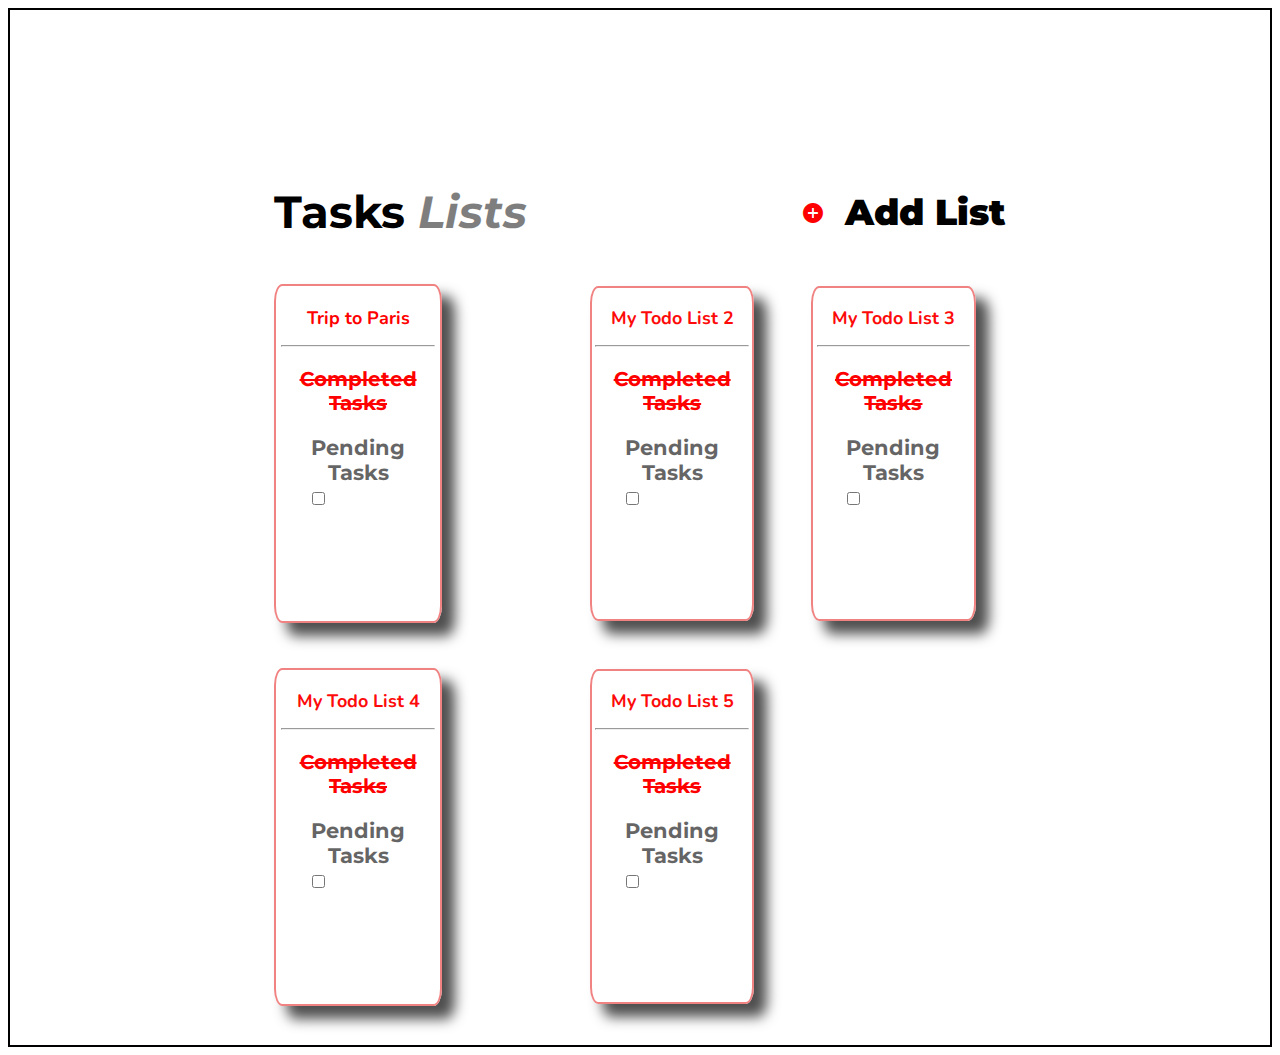
<file: index.html>
<!DOCTYPE html>
<html lang="en">
<head>
    <meta charset="UTF-8">
    <meta http-equiv="X-UA-Compatible" content="IE=edge">
    <meta name="viewport" content="width=device-width, initial-scale=1.0">
    <title>Document</title>
    <link rel="stylesheet" href="./style.css">
    <link rel="stylesheet" href="https://fonts.googleapis.com/icon?family=Material+Icons">
    <link rel="preconnect" href="https://fonts.googleapis.com">
    <link rel="preconnect" href="https://fonts.gstatic.com" crossorigin>
    <link href="https://fonts.googleapis.com/css2?family=Comforter&family=Cookie&family=Libre+Franklin:ital,wght@1,900&family=Lora:wght@700&family=Montserrat:wght@100&family=Nunito:ital,wght@0,200;1,300&display=swap" rel="stylesheet">
</head>
<body>
    <div class="grid-container">
        <div id="textA">Tasks <i style="opacity: 50%;">Lists</i> </div>
        <div id="blank"></div>
        <div id="textB">
            <a href="index2.html" style="color: red;"><span class="material-icons" id="indexIcon">
                add_circle
                </span></a>
            <b id="no">Add List</b></div>
        <div class="box">
            <a href="index1.html" id="tripRed"><h2>Trip to Paris</h2></a> 
            <div class="disNone">
            <hr>
            <p class="crossed">Completed Tasks</p>
            <label for="pT" style="color:black ;">Pending Tasks</label><br>
            <input type="checkbox" name="pT" id="pT">
            </div>
        </div>
        <div class="box">
            <h2>My Todo List 2</h2>
            <div class="disNone">
                <hr>
                <p class="crossed">Completed Tasks</p>
                <label for="pT" style="color:black ;">Pending Tasks</label><br> 
                <input type="checkbox" name="pT" id="pT">
            </div>
        </div>
        <div class="box">
            <h2>My Todo List 3</h2>
            <div class="disNone">
                <hr>
                <p class="crossed">Completed Tasks</p>
                <label for="pT" style="color:black ;">Pending Tasks</label><br> 
                <input type="checkbox" name="pT" id="pT">
            </div>
        </div>
        <div class="box">
            <h2>My Todo List 4</h2>
            <div class="disNone">
                <hr>
                <p class="crossed">Completed Tasks</p>
                <label for="pT" style="color:black ;">Pending Tasks</label><br> 
                <input type="checkbox" name="pT" id="pT">
            </div>
        </div>
        <div class="box">
            <h2>My Todo List 5</h2>
            <div class="disNone">
                <hr>
                <p class="crossed">Completed Tasks</p>
                <label for="pT" style="color:black ;">Pending Tasks</label> <br>
                <input type="checkbox" name="pT" id="pT">
            </div>             
        </div>             
    </div>
</body>
</html>
</file>
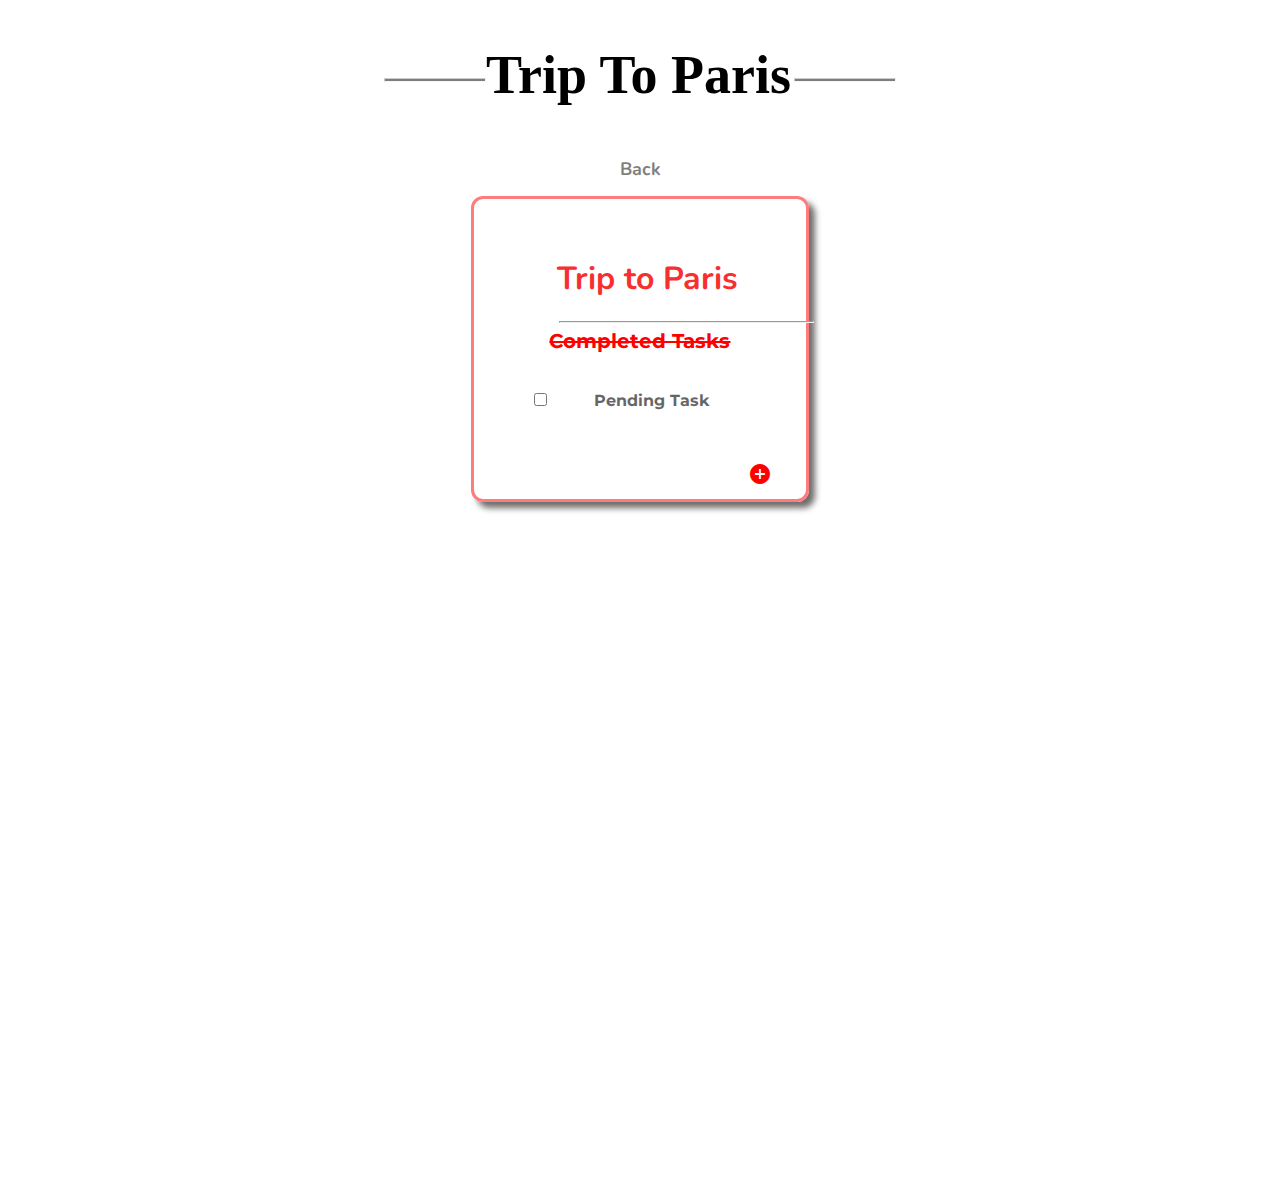
<file: index1.html>
<!DOCTYPE html>
<html lang="en">
<head>
    <meta charset="UTF-8">
    <meta http-equiv="X-UA-Compatible" content="IE=edge">
    <meta name="viewport" content="width=device-width, initial-scale=1.0">
    <title>Document</title>
    <link rel="stylesheet" href="./style.css">
    <link rel="stylesheet" href="https://fonts.googleapis.com/icon?family=Material+Icons">
    <link rel="preconnect" href="https://fonts.googleapis.com">
    <link rel="preconnect" href="https://fonts.gstatic.com" crossorigin>
    <link href="https://fonts.googleapis.com/css2?family=Comforter&family=Cookie&family=Libre+Franklin:ital,wght@1,900&family=Lora:wght@700&family=Montserrat:wght@100&family=Nunito:ital,wght@0,200;1,300&display=swap" rel="stylesheet">
</head>
<body>  
    <body id="bodyO">
        <div id="tripToParis">
            <hr class="parisHr">
            <h1 id="parisHead">Trip To Paris</h1>
            <hr class="parisHr">
        </div>
        <div id="withIcon">    
            <a href="./index.html"><span class="material-icons" id="back">
                arrow_circle_left
                </span></a>
                <span><h2 id="rightToArrow">Back</h2></span>
        </div>
        <div id="mid">
            <div id="parisBoxM">
                <h1 class="midHead">Trip to Paris</h1>
                <hr class="threeHr" id="tripHr">
                <p class="crossed">Completed Tasks</p>
                <input type="checkbox" id="pT">
                <label for="pT">Pending Task</label>
                <div id="icon" >
                    <a href="./addItem.html"><span class="material-icons" id="tripIcon" >
                        add_circle </span></a>
                </div>
            </div>
        </div>   
</body>
</html>
</file>
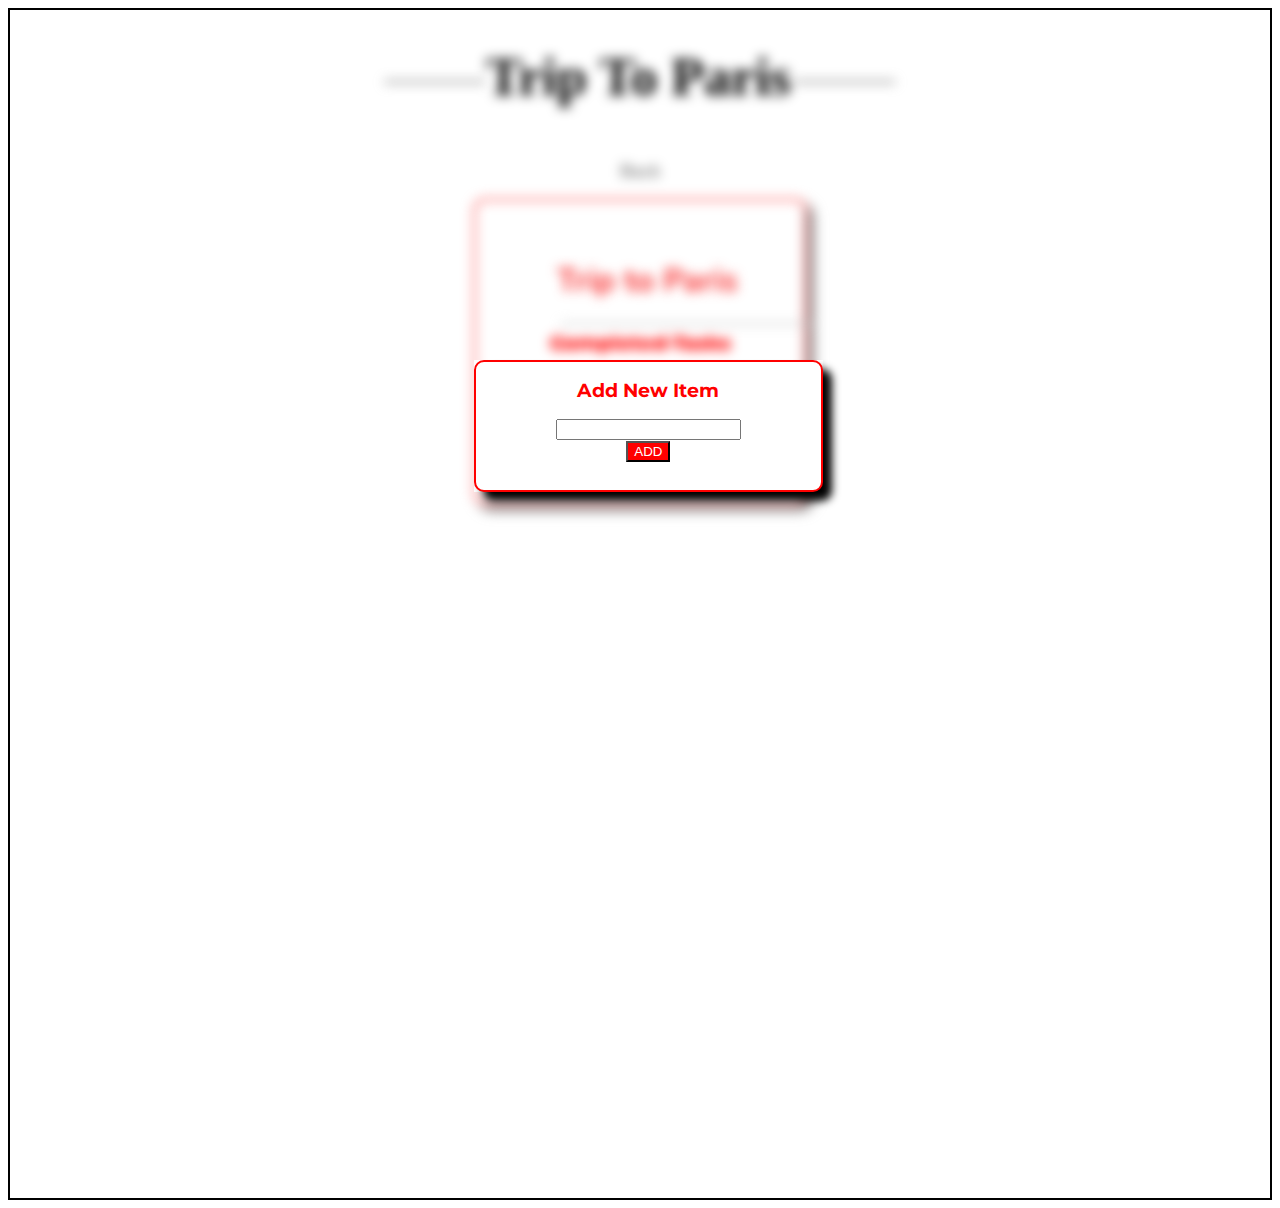
<file: index2.html>
<!DOCTYPE html>
<html lang="en">
    <head>
        <meta charset="UTF-8">
        <meta http-equiv="X-UA-Compatible" content="IE=edge">
        <meta name="viewport" content="width=device-width, initial-scale=1.0">
        <title>Document</title>
        <link rel="stylesheet" href="./style.css">
        <link rel="stylesheet" href="https://fonts.googleapis.com/icon?family=Material+Icons">
        <link rel="preconnect" href="https://fonts.googleapis.com">
        <link rel="preconnect" href="https://fonts.gstatic.com" crossorigin>
        <link href="https://fonts.googleapis.com/css2?family=Comforter&family=Cookie&family=Libre+Franklin:ital,wght@1,900&family=Lora:wght@700&family=Montserrat:wght@100&family=Nunito:ital,wght@0,200;1,300&display=swap" rel="stylesheet">
    </head>
    <body>
        <div id="A">
            <div id="addList">
              <p id="one">Add New Item</p>
              <form action="./addList.html">
                <input type="text" name="listedItem" id="inputBox" /> <br />
                <input type="submit" value="ADD" id="but" />
              </form>
            </div>
        </div>
        <div id="forBlur">
            <div id="tripToParis">
                <hr class="parisHr">
                <h1 id="parisHead">Trip To Paris</h1>
                <hr class="parisHr">
            </div>
            <div id="withIcon">    
                <a href="./index.html"><span class="material-icons" id="back">
                    arrow_circle_left
                    </span></a>
                    <span><h2 id="rightToArrow">Back</h2></span>
            </div>
            <div id="mid">
                <div id="parisBoxM">
                    <h1 class="midHead">Trip to Paris</h1>
                    <hr class="threeHr" id="tripHr">
                    <p class="crossed">Completed Tasks</p>
                    <input type="checkbox" id="pT">
                    <label for="pT">Pending Task</label>
                    <div id="icon" >
                        <a href="./addItem.html" id="butFor"><span class="material-icons" id="tripIcon" >
                            add_circle </span></a>
                    </div>
                </div>
            </div>  
        </div>
    </body>
    </html>
</file>
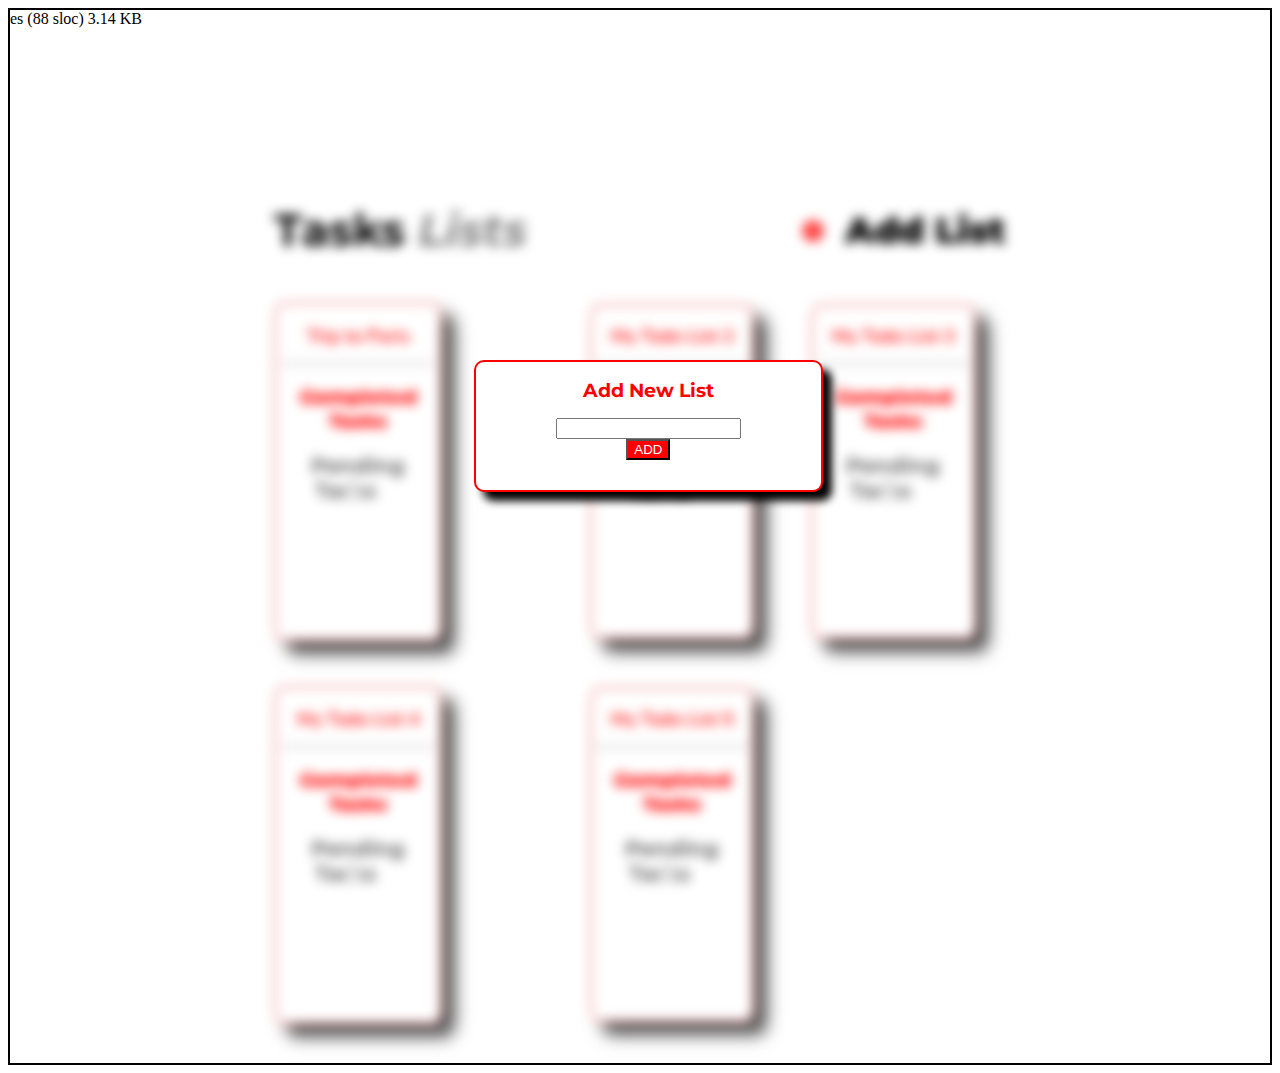
<file: index5.html>
es (88 sloc)  3.14 KB
   
<!DOCTYPE html>
<html lang="en">
  <head>
    <meta charset="UTF-8" />
    <meta http-equiv="X-UA-Compatible" content="IE=edge" />
    <meta name="viewport" content="width=device-width, initial-scale=1.0" />
    <title>Document</title>
    <link rel="stylesheet" href="./style.css" />
    <link
      rel="stylesheet"
      href="https://fonts.googleapis.com/icon?family=Material+Icons"
    />
    <link rel="preconnect" href="https://fonts.googleapis.com" />
    <link rel="preconnect" href="https://fonts.gstatic.com" crossorigin />
    <link
      href="https://fonts.googleapis.com/css2?family=Comforter&family=Cookie&family=Libre+Franklin:ital,wght@1,900&family=Lora:wght@700&family=Montserrat:wght@100&family=Nunito:ital,wght@0,200;1,300&display=swap"
      rel="stylesheet"
    />
  </head>
  <body>
    <div id="A">
        <div id="addList">
          <p id="one">Add New List</p>
          <form action="./addList.html">
            <input type="text" name="listedItem" id="inputBox" /> <br />
            <input type="submit" value="ADD" id="but" />
          </form>
        </div>
    </div>  
    <div id="forBlur">
      <div class="grid-container">
        <div id="textA">Tasks <i style="opacity: 50%">Lists</i></div>
        <div id="blank"></div>
        <div id="textB">
          <a href="./addList.html" style="color: red"
            ><span class="material-icons" id="indexIcon"> add_circle </span></a
          >
          <b id="no">Add List</b>
        </div>
        <div class="box">
          <h2>Trip to Paris</h2>
          <div class="disNone">
            <hr />
            <p class="crossed">Completed Tasks</p>
            <label for="pT" style="color: black">Pending Tasks</label>
            <input type="checkbox" name="pT" id="pT" />
          </div>
        </div>
        <div class="box">
          <h2>My Todo List 2</h2>
          <div class="disNone">
            <hr />
            <p class="crossed">Completed Tasks</p>
            <label for="pT" style="color: black">Pending Tasks</label>
            <input type="checkbox" name="pT" id="pT" />
          </div>
        </div>
        <div class="box">
          <h2>My Todo List 3</h2>
          <div class="disNone">
            <hr />
            <p class="crossed">Completed Tasks</p>
            <label for="pT" style="color: black">Pending Tasks</label>
            <input type="checkbox" name="pT" id="pT" />
          </div>
        </div>
        <div class="box">
          <h2>My Todo List 4</h2>
          <div class="disNone">
            <hr />
            <p class="crossed">Completed Tasks</p>
            <label for="pT" style="color: black">Pending Tasks</label>
            <input type="checkbox" name="pT" id="pT" />
          </div>
        </div>
        <div class="box">
          <h2>My Todo List 5</h2>
          <div class="disNone">
            <hr />
            <p class="crossed">Completed Tasks</p>
            <label for="pT" style="color: black">Pending Tasks</label>
            <input type="checkbox" name="pT" id="pT" />
          </div>
        </div>
      </div>
    </div>
  </body>
</html>
</file>
<file: style.css>
body{
    border: 2px solid black;
    /* box-sizing: border-box; */
}
@media only screen and (min-width: 992px)
 {
     #tripRed{
         color: red;
        text-decoration: none;
     }
         
    .material-icons{
        color: red;
        position: absolute;

    }
    #textA{
        font-family: 'Montserrat', sans-serif;
        font-size: 5vh;
        margin-left: 0px;
        font-weight: bolder;

    }
    #textB{
        font-weight: bold;
        font-size: 4vh;
        font-family: 'Montserrat', sans-serif;
    }
    h2{
        font-size: large;
        font-family: 'Nunito', sans-serif;
    }
    #butFor{
        background-color: red;
        color: red;
    }
    #pT{
        color: red;
        position: relative;
        right: 40px;
    }
    label{
        color:black ;
        opacity: 60%;
        font-weight: bold;
        font-family: 'Montserrat', sans-serif;
    }
    .crossed{
        font-family: 'Montserrat', sans-serif;
        font-size: 20px;
        font-weight: bold;
        color: rgb(255, 0, 0);
        text-decoration: line-through;
    }
    .grid-container{
        margin-top: 15vh;
        display: grid;
        grid-template-columns: auto auto auto;
        gap: 5%;
        align-items: center;
        justify-content: center;
        align-content: center;
        text-align: center;
        height: 100vh;
    }
    #indexIcon{
        position: relative;
        right: 10px;
    }
    .box{
        font-family: 'Montserrat', sans-serif;
        color: rgb(253, 11, 11);
        /* box-sizing: border-box; */
        padding: 2%;
        font-size: 130%;
        border: 2px solid rgb(241, 130, 130);
        width: 12vw;
        height: 36vh;
        border-radius: 5%;
        box-shadow: 1vw 1vw 1vw rgb(80, 79, 79);
    }
    #forBlur{
        filter: blur(6px);
        z-index: 2;
    }
    #addList{
        font-family: 'Montserrat', sans-serif;
        border: 2px solid red;
        width: 27vw;
        height: 10vw;
        border-radius: 10px;
        text-align: center;
        background-color: white;
        line-height: 2vh;
        color: red;
        font-size: larger;        
        box-shadow: 1vh 1vh 1vh black;
        font-weight: bolder
    }
    #A{
        z-index: 5;
        position: absolute;
        left: 37%;
        top: 40%;
        background-color: white;
    }
    #but{
        color: white;
        background-color: red;
    }
    #nav{
        display: inline;
    }
    #tripToParis{
        display: inline-block;
        
    }
    #withIcon{
        display: inline-block;
    }
    #bodyO{

        border: none;
    }
    .parisHr{
        position: relative;
        top: 70px;
        margin: 0px;
        height: 2px;
        width: 100px;
        background-color: black;
        opacity: 50%;
        
    }
    #parisHead{
        color: black
        font-family: 'Nunito', sans-serif;
        font-size: 54px;
        padding: 0px;
        margin-left: 0px;
        margin-right: 0px;
        padding-right: 3px;
    }
    #parisBoxM{
        position: absolute;
        text-align: center;
        align-content: center;
        height: 300px;
        width: 26%;
        border: rgb(253, 124, 124) 3px solid;
        border-radius: 12px;
        box-shadow: 6px 6px 6px rgb(112, 108, 108);
        line-height: 40px;
    }
    #tripToParis{
        display: flex;
        align-content: center;
        justify-content: center;
    }
    #withIcon{
        display: flex;
        align-content: center;
        justify-content: center;
    }
    #rightToArrow{
        color: black;
        opacity: 50%;
    }
    #back{
        color: red;
        position: absolute;
        right: 52%;
        /* margin-bottom: 30px; */
    }
    .midHead{
        padding-left: 15px;
        color: rgb(248, 47, 47);
        font-family: 'Nunito', sans-serif;
    }
    #tripIcon{
        position: relative;
        top: 40px;
        left: 120px;
        
    }
    #tripHr{
        margin: 0px;
        position: absolute;
        left: 85px;
    }
    #mid{
        height: 1000px;
        display: flex;
        align-content: center;
        justify-content: center;
    }
    .threeHr{
        padding-left: 20px;
        position: relative;
        left: 20px;
        width: 70%;
    }
    

}
@media only screen and (min-width: 768px) and (max-width:992px) {
    #tripRed{
        color: red;
        text-decoration: none;
     }
    #textA{
        font-family: 'Montserrat', sans-serif;
        font-size: 6vh;
        margin-left: 0px;
        font-weight: bold;

    }
    #indexIcon{
        position: relative;
        bottom: 10px;
        right: 10px;
    }
    #textB{
        font-weight: bold;
        font-size: 5vh;
        font-family: 'Montserrat', sans-serif;
    }
    #blank{
        display: none;
    }
    .grid-container{
        margin-top: 5vh;
        display: grid;
        grid-template-columns: auto auto;
        gap: 5%;
        align-items: center;
        justify-content: center;
        align-content: center;
        text-align: center;
        height: 100vh;
    }
    .box{
        font-family: 'Montserrat', sans-serif;
        color: rgb(253, 11, 11);
        box-sizing: border-box;
        padding: 2%;
        border: 2px solid rgb(230, 59, 59);
        width: 20vw;
        height: 22vh;
        border-radius: 5%;
        box-shadow: 1vw 1vw 1vw rgb(80, 79, 79);
    }
    h2{
        font-size: medium;
        font-weight: bolder;
        color: red;
    }
    .crossed{
        font-family: 'Montserrat', sans-serif;
        font-weight: bold;
        color: rgb(255, 0, 0);
        text-decoration: line-through;
    }
    label{
        font-weight: bold;
        color: rgb(248, 27, 27);
    }
    #forBlur{
        filter: blur(6px);
    }
    #addList{
        font-family: 'Montserrat', sans-serif;
        border: 2px solid red;
        width: 27vw;
        height: 15vw;
        border-radius: 10px;
        text-align: center;
        background-color: white;
        line-height: 1vh;
        color: red;
        font-size: larger;        
        box-shadow: 1vh 1vh 1vh black;
        box-sizing: border-box;
        font-weight: bolder;
    }
    #A{
        z-index: 5;
        position: absolute;
        left: 37%;
        top: 40%;
        background-color: white;
    }
    #but{
        color: white;
        background-color: red;
    }
    #tripToParis{
        display: inline-block;
    }
    #withIcon{
        display: inline-block;
    }
    #bodyO{

        border: none;
    }
    .parisHr{
        position: relative;
        top: 70px;
        margin: 0px;
        height: 2px;
        width: 100px;
        background-color: black;
        opacity: 50%;
        
    }
    #parisHead{
        color: black
        font-family: 'Nunito', sans-serif;
        font-size: 54px;
        padding: 0px;
        margin-left: 0px;
        margin-right: 0px;
        padding-right: 3px;
    }
    #parisBoxM{
        position: absolute;
        text-align: center;
        align-content: center;
        height: 300px;
        width: 26%;
        border: rgb(253, 124, 124) 3px solid;
        border-radius: 12px;
        box-shadow: 6px 6px 6px rgb(112, 108, 108);
        line-height: 40px;
    }
    #tripToParis{
        display: flex;
        align-content: center;
        justify-content: center;
    }
    #withIcon{
        display: flex;
        align-content: center;
        justify-content: center;
    }
    #rightToArrow{
        color: black;
        opacity: 50%;
    }
    #back{
        color: red;
        position: absolute;
        right: 52%;
        margin-bottom: 30px;
    }
    .midHead{
        padding-left: 15px;
        color: rgb(248, 47, 47);
        font-family: 'Nunito', sans-serif;
    }
    #tripIcon{
        position: relative;
        top: 40px;
        left: 80px;
        
    }
    #tripHr{
        margin: 0px;
        position: absolute;
        left: 85px;
    }
    #mid{
        margin-top: 15px;
        height: 1000px;
        display: flex;
        align-content: center;
        justify-content: center;
    }
    .material-icons{
        color: red;
        position: absolute;
        padding-top: 25px;
    }
    .threeHr{
        padding-left: 20px;
        position: relative;
        left: 20px;
        width: 70%;
    }
}
@media only screen and (min-width: 480px) and (max-width:767px) {
    #tripRed{
        color: red;
        text-decoration: none;
     }
    #textA{
        font-family: 'Montserrat', sans-serif;
        font-size: 6vh;
        margin-left: 0px;
        font-weight: bolder;
        margin-top: 2vh;

    }
    #indexIcon{
        position: relative;
        left: 37%;
    }
    #textB{
        font-weight: bolder;
        font-size: 5vh;
        font-family: 'Montserrat', sans-serif;
    }
    .grid-container{
        display: grid;
        gap: 5vh;
        margin: 2vh;
    }
    .box{
        font-family: 'Montserrat', sans-serif;
        color: rgb(253, 11, 11);
        box-sizing: border-box;
        padding: 2%;
        border: 2px solid rgb(230, 59, 59);
        border-radius: 3%;
        box-shadow: 1vw 1vw 1vw rgb(80, 79, 79);
    }
    h2{
        font-weight: bolder;
    }
    .crossed{
        text-decoration: line-through;
        color: red;
        font-size: 3vh;
        font-weight: bolder;
    }
    label{
        font-weight: bold;
    }
    #forBlur{
        filter: blur(6px);
    }
    #addList{
        font-weight: bolder;
        font-family: 'Montserrat', sans-serif;
        border: 2px solid red;
        width: 70vw;
        height: 35vw;
        border-radius: 10px;
        text-align: center;
        background-color: white;
        line-height: 9vw;
        color: red;
        font-size: x-large;        
        box-shadow: 1vh 1vh 1vh black;
        box-sizing: border-box;
    }
    #A{
        z-index: 5;
        position: absolute;
        margin: 8vh;
        top: 40%;
        background-color: white;
    }
    #but{
        color: white;
        background-color: red;
        width: 20%;
        font-size: xx-small;
        border-radius: 25%;
    }
    input{
        width: 70%;
    }
    #tripToParis{
        display: inline-block;
    }
    #withIcon{
        display: inline-block;
    }
    #bodyO{

        border: none;
    }
    .parisHr{
        display: none;
        
    }
    #parisHead{
        color: black
        font-family: 'Nunito', sans-serif;
        font-size: 54px;
        padding: 0px;
        margin-left: 0px;
        margin-right: 0px;
        padding-right: 3px;
    }
    #parisBoxM{
        position: absolute;
        text-align: center;
        align-content: center;
        height: 70%;
        width: 60%;
        border: rgb(253, 124, 124) 3px solid;
        border-radius: 12px;
        box-shadow: 6px 6px 6px rgb(112, 108, 108);
        line-height: 80px;
        font-size: 18px;
    }
    #tripToParis{
        display: flex;
        align-content: center;
        justify-content: center;
    }
    #withIcon{
        display: flex;
        align-content: center;
        justify-content: center;
    }
    #rightToArrow{
        display: none;
    }
    #back{
        color: red;
        position: absolute;
        left: 5%;
        top: 6%;
        margin-bottom: 30px;
    }
    .midHead{
        padding-left: 15px;
        color: rgb(248, 47, 47);
        font-family: 'Nunito', sans-serif;
        font-size: 50px;
    }
    #tripIcon{
        position: relative;
        top: 40px;
        left: 80px;
        
    }
    #tripHr{
        margin: 0px;
        position: absolute;
        left: 85px;
    }
    #mid{
        margin-top: 15px;
        height: 1000px;
        display: flex;
        align-content: center;
        justify-content: center;
    }
    .material-icons{
        color: red;
        position: absolute;
        padding-top: 25px;
    }
    #pT{
        position: relative;
        left: 50px;
    }
    .threeHr{
        padding-left: 20px;
        position: relative;
        left: 20px;
        width: 70%;
    }

}
@media only screen and (max-width: 480px) and (min-width: 170px) {
    #tripRed{
        color: red;
        text-decoration: none;
     }
    .grid-container{
        display: grid;
        gap: 5vh;
        margin: 0vh 4vh 0vh;
    }
    #indexIcon{
        position: absolute;
        right: 10%;
        top: 3%;
    }
    #textA{
        font-family: 'Montserrat', sans-serif;
        font-size: 6vh;
        margin-left: 0px;
        font-weight: bolder;
        margin-top: 2vh;
    }
    #no{
        display: none;
    }
    .disNone{
        display: none;
    }
    .box{
        font-family: 'Montserrat', sans-serif;
        color: rgb(253, 11, 11);
        box-sizing: border-box;
        padding: 2%;
        border: 2px solid rgb(230, 59, 59);
        border-radius: 3%;
        box-shadow: 1vw 1vw 1vw rgb(80, 79, 79);
    }
    h2{
        font-family: 'Montserrat', sans-serif;
        color: rgb(27, 25, 25);
    }
    #forBlur{
        filter: blur(6px);
    }
    #addList{
        font-weight: bolder;
        font-family: 'Montserrat', sans-serif;
        border: 2px solid red;
        width: 70vw;
        height: 70vw;
        border-radius: 10px;
        text-align: center;
        background-color: white;
        line-height: 10vw;
        color: red;
        font-size: larger;        
        box-shadow: 1vh 1vh 1vh black;
        box-sizing: border-box;
    }
    #A{
        z-index: 5;
        position: absolute;
        margin: 10vw;
        top: 40%;
        background-color: white;
    }
    #but{
        color: white;
        background-color: red;
        width: 25%;
        font-size: xx-small;
        border-radius: 25%;
        padding: 2px;
    }
    input{
        width: 50%;
    }
    #tripToParis{
        display: inline-block;
    }
    #withIcon{
        display: inline-block;
    }
    #bodyO{

        border: none;
    }
    .parisHr{
        display: none;
        
    }
    #parisHead{
        color: black
        font-family: 'Nunito', sans-serif;
        font-size: 30px;
        padding: 0px;
        margin-left: 0px;
        margin-right: 0px;
        padding-right: 3px;
    }
    #parisBoxM{
        position: absolute;
        text-align: center;
        align-content: center;
        height: 50%;
        width: 60%;
        border: rgb(253, 124, 124) 3px solid;
        border-radius: 12px;
        box-shadow: 6px 6px 6px rgb(112, 108, 108);
        line-height: 40px;
        font-size: 18px;
    }
    #tripToParis{
        display: flex;
        align-content: center;
        justify-content: center;
    }
    #withIcon{
        display: flex;
        align-content: center;
        justify-content: center;
    }
    #rightToArrow{
        display: none;
    }
    #back{
        color: red;
        position: absolute;
        left: 1%;
        top: 2%;
        margin-bottom: 30px;
    }
    .midHead{
        padding-left: 15px;
        color: rgb(248, 47, 47);
        font-family: 'Nunito', sans-serif;
        font-size: 50px;
    }
    #tripIcon{
        position: relative;
        top: 40px;
        left: 40px;
        
    }
    #tripHr{
        display: none;
        margin: 0px;
        position: absolute;
        left: 85px;
    }
    #mid{
        margin-top: 15px;
        height: 1000px;
        display: flex;
        align-content: center;
        justify-content: center;
    }
    .material-icons{
        color: red;
        position: absolute;
        padding-top: 25px;
    }
    #pT{
        position: relative;
        left: 50px;
        font-weight: bold;
    }
    .threeHr{
        padding-left: 20px;
        position: relative;
        left: 20px;
        width: 70%;
    }

}
@media only screen and (max-width: 170px) {
    #tripRed{
        color: red;
        text-decoration: none;
     }
    .grid-container{
        display: grid;
        gap: 5vh;
        margin: 0vh 2vh 0vh;
    }
    #indexIcon{
        position: absolute;
        right: 50%;
        top: 10%;
    }
    #textA{
        font-family: 'Montserrat', sans-serif;
        font-size: xx-small
        margin-left: 0px;
        font-weight: bolder;
        margin-top: 2vh;
    }
    #no{
        display: none;
    }
    .disNone{
        display: none;
    }
    .box{
        font-size: 3px;
        line-height: 3px;
        font-family: 'Montserrat', sans-serif;
        color: rgb(253, 11, 11);
        box-sizing: border-box;
        border: 2px solid rgb(230, 59, 59);
        border-radius: 3%;
        box-shadow: 1vw 1vw 1vw rgb(80, 79, 79);
    }
    h2{
        font-family: 'Montserrat', sans-serif;
        color: rgb(27, 25, 25);
    }
    #forBlur{
        filter: blur(6px);
    }
    #addList{
        font-weight: bolder;
        font-family: 'Montserrat', sans-serif;
        border: 2px solid red;
        width: 70vw;
        height: 120vw;
        border-radius: 10px;
        text-align: center;
        background-color: white;
        line-height: 20vw;
        color: red;
        font-size: larger;        
        box-shadow: 1vh 1vh 1vh black;
        box-sizing: border-box;
    }
    #A{
        z-index: 5;
        position: absolute;
        margin: 1vh;
        top: 15%;
        background-color: white;
    }
    #but{
        color: white;
        background-color: red;
        width: 30%;
        font-size: xx-small;
        border-radius: 25%;
        padding: 2px;
    }
    input{
        width: 50%;
    }
    #tripToParis{
        display: inline-block;
    }
    #withIcon{
        display: inline-block;
    }
    #bodyO{

        border: none;
    }
    .parisHr{
        display: none;
        
    }
    #parisHead{
        color: black
        font-family: 'Nunito', sans-serif;
        font-size: 50%;
        padding: 0px;
        margin-left: 0px;
        margin-right: 0px;
        padding-right: 3px;
    }
    #parisBoxM{
        display: none;
        position: absolute;
        text-align: center;
        align-content: center;
        height: 70%;
        width: 60%;
        border: rgb(253, 124, 124) 3px solid;
        border-radius: 12px;
        box-shadow: 6px 6px 6px rgb(112, 108, 108);
        line-height: 80px;
        font-size: 18px;
        box-sizing: border-box;
    }
    #tripToParis{
        display: flex;
        align-content: center;
        justify-content: center;
    }
    #withIcon{
        display: flex;
        align-content: center;
        justify-content: center;
    }
    #rightToArrow{
        display: none;
    }
    #back{
        color: red;
        position: absolute;
        left: 50%;
        top: 10%;
        margin-bottom: 30px;
    }
    .midHead{
        padding-left: 15px;
        color: rgb(248, 47, 47);
        font-family: 'Nunito', sans-serif;
        font-size: 50px;
    }
    #tripIcon{
        position: relative;
        top: 40px;
        left: 80px;
        
    }
    #tripHr{
        margin: 0px;
        position: absolute;
        left: 85px;
    }
    #mid{
        margin-top: 15px;
        height: 1000px;
        display: flex;
        align-content: center;
        justify-content: center;
    }
    .material-icons{
        color: red;
        position: absolute;
        padding-top: 25px;
    }
    #pT{
        position: relative;
        left: 50px;
    }
    .threeHr{
        display: none;
}
</file>
